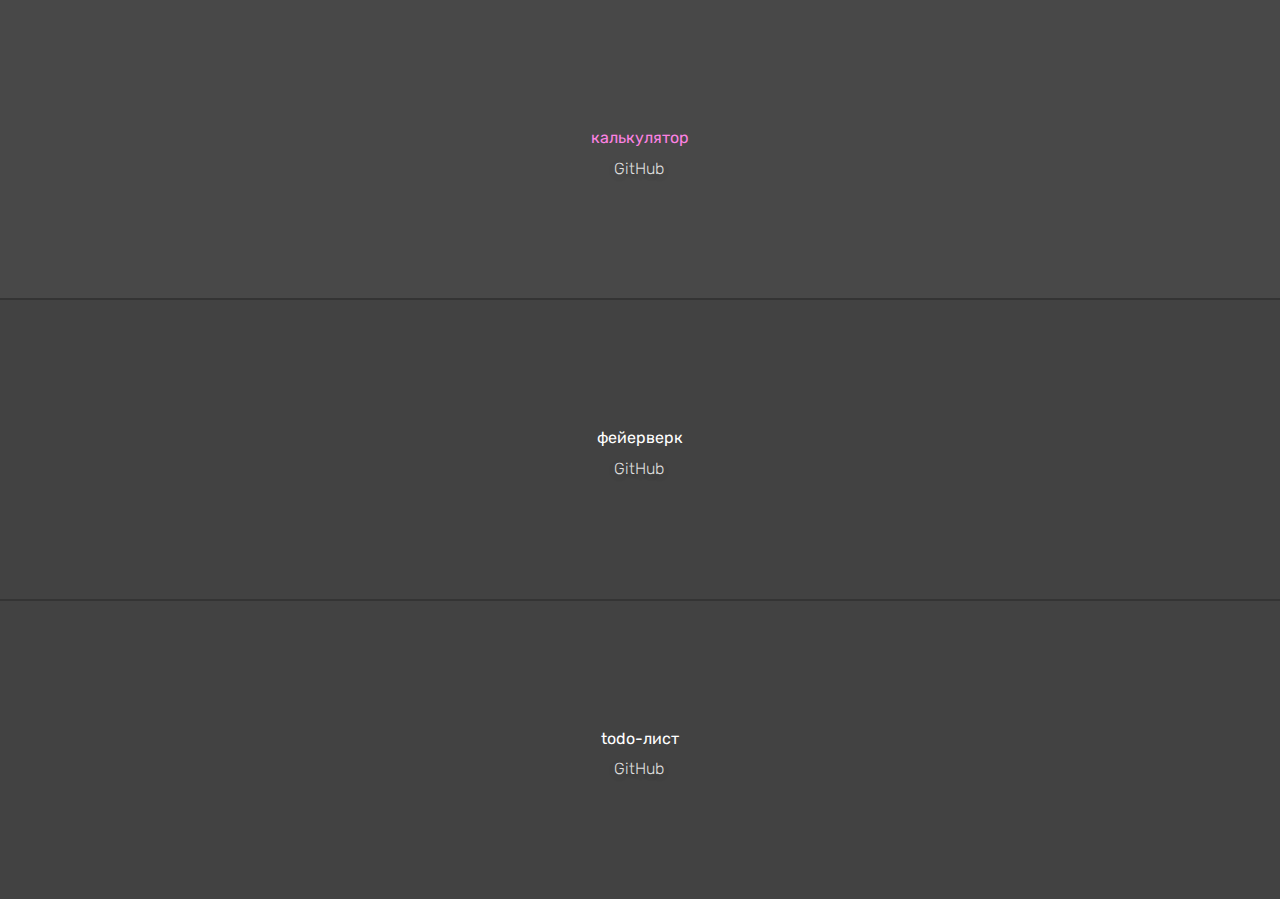
<file: index.html>
<!DOCTYPE html>
<html lang="ru">
<head>
  <meta charset="UTF-8">
  <meta name="viewport" content="width=device-width, initial-scale=1.0">
  <meta http-equiv="X-UA-Compatible" content="ie=edge">
  <title>портфолио || Григорий Мошкевич</title>
  <link href="https://fonts.googleapis.com/css?family=Rubik" rel="stylesheet">
  <link rel="stylesheet" href="css/main.css">
</head>
<body class="column">
  <a id="bigone1" class="column" href="/calculator.html" target="_blank">калькулятор</a>
  <a lang="en" id="smallone1" class="column" href="https://github.com/demonicstone187/calculator" target="_blank">GitHub</a>
  <a id="bigone2" class="column" href="/fireworks.html" target="_blank">фейерверк</a>
  <a lang="en" id="smallone2" class="column" href="https://github.com/demonicstone187/fireworks" target="_blank">GitHub</a>
  <a id="bigone3" class="column" href="/todo-list" target="_blank">todo-лист</a>
  <a lang="en" id="smallone3" class="column" href="https://github.com/150grism/todo-list" target="_blank">GitHub</a>
  <script
    src="https://code.jquery.com/jquery-3.2.1.js"
    integrity="sha256-DZAnKJ/6XZ9si04Hgrsxu/8s717jcIzLy3oi35EouyE="
    crossorigin="anonymous"></script>
  <script src="js/main.js" type="text/javascript"></script>
</body>
</html>
</file>
<file: css/main.css>
body {
  margin: 0;
  display: flex;
  align-items: center;
  justify-content: center;
}

body.column {
  flex-direction: column;
}

body.row {
  flex-direction: row;
}

#bigone1, #bigone2, #bigone3 {
  text-align: center;
  font-family: 'Rubik', sans-serif;
  font-size: 16px;
  text-decoration: none;
  color: white;
  background: #424242;
  transition: color 0.05s ease-in-out;
}

#bigone1:hover, #bigone2:hover, #bigone3:hover {
  background: rgba(66, 66, 66, 0.97);
}

#bigone1.column, #bigone2.column, #bigone3.column {
  width: 100vw;
  height: calc(100vh / 3 - 2px + (1px / 3));
  line-height: calc(100vh / 3 - 25px);
}

#bigone1.column:not(:first-of-type), #bigone2.column:not(:first-of-type), #bigone3.column:not(:first-of-type) {
  border-top: 2px solid rgba(0, 0, 0, 0.2);
}

#bigone1.row, #bigone2.row, #bigone3.row {
  width: calc(100vw / 3);
  height: 100vh;
  line-height: 100vh;
}

#bigone1.row:not(:first-of-type), #bigone2.row:not(:first-of-type), #bigone3.row:not(:first-of-type) {
  border-left: 2px solid rgba(0, 0, 0, 0.2);
}

#bigone1:hover {
  color: #fc82e2;
}

#bigone2:hover {
  color: #00e5ff;
}

#bigone3:hover {
  color: #d8ff00;
}

#smallone1, #smallone2, #smallone3 {
  color: #e0e0e0;
  text-shadow: 0 2px 8px rgba(0, 0, 0, 0.1), 0 2px 13px rgba(0, 0, 0, 0.1);
  position: absolute;
  font-family: 'Rubik', sans-serif;
  font-size: 16px;
  font-weight: 300;
  transition: color 0.05s ease-in-out;
  text-decoration: none;
}

#smallone1.column, #smallone2.column, #smallone3.column {
  left: calc(50vw - 26px);
}

#smallone1.row, #smallone2.row, #smallone3.row {
  top: 52.5vh;
}

#smallone1:hover {
  color: #8cff00;
}

#smallone2:hover {
  color: #ff9400;
}

#smallone3:hover {
  color: #ff2800;
}

#smallone1.column {
  top: calc((100vh / 3 ) * (1 - 1 / 2) + 1vh);
}

#smallone1.row {
  left: calc((100vw / 3 ) * (1 - 1 / 2) - 24px);
}

#smallone2.column {
  top: calc((100vh / 3 ) * (2 - 1 / 2) + 1vh);
}

#smallone2.row {
  left: calc((100vw / 3 ) * (2 - 1 / 2) - 24px);
}

#smallone3.column {
  top: calc((100vh / 3 ) * (3 - 1 / 2) + 1vh);
}

#smallone3.row {
  left: calc((100vw / 3 ) * (3 - 1 / 2) - 24px);
}
 

 /*# sourceMappingURL= main.css.map */
</file>
